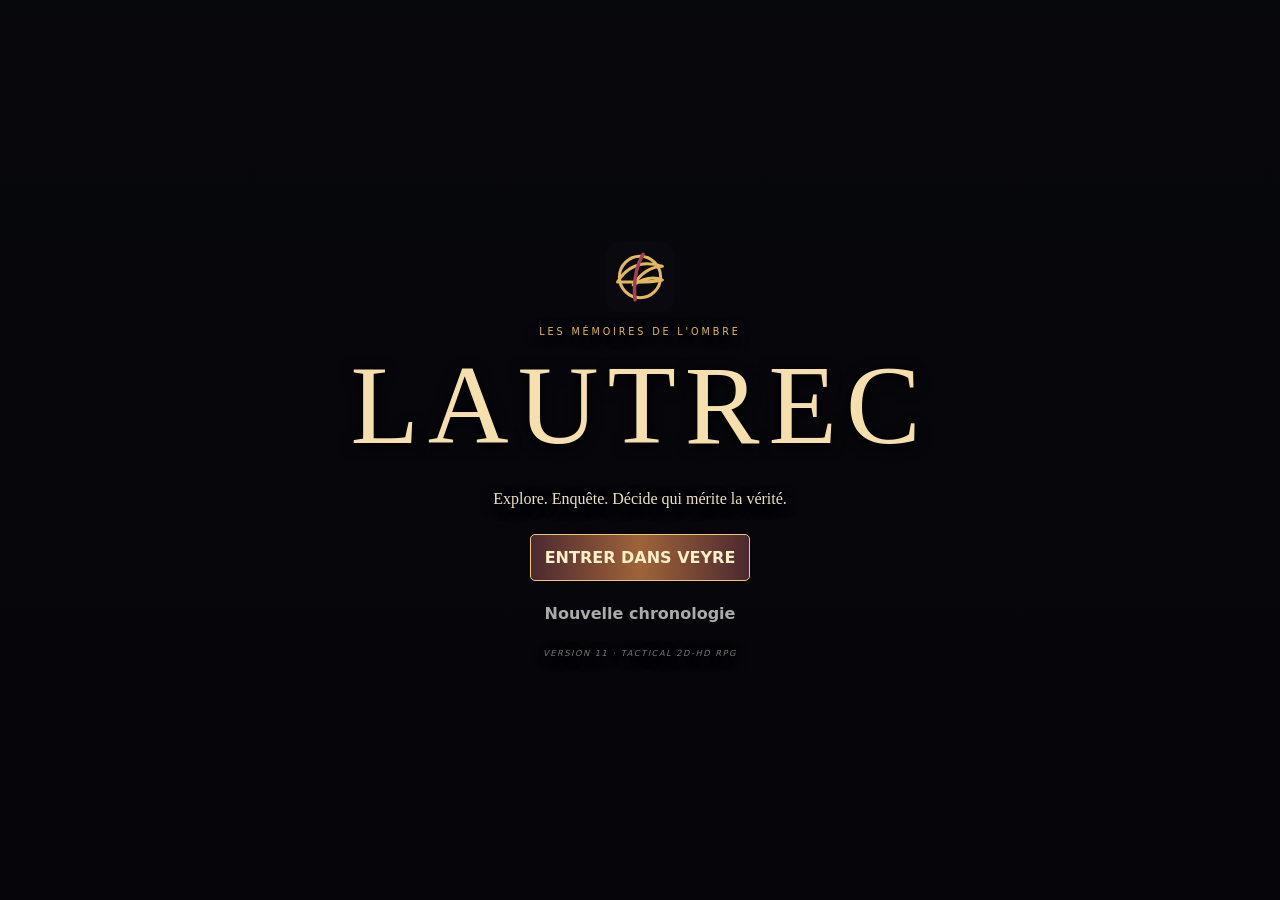
<file: index.html>
<!doctype html>
<html lang="fr">
<head>
  <meta charset="utf-8">
  <meta name="viewport" content="width=device-width,initial-scale=1">
  <meta http-equiv="refresh" content="0;url=index-v9.html?v=11">
  <title>Lautrec — RPG 2D-HD</title>
</head>
<body style="margin:0;background:#08080d;color:#eee1c8;font-family:system-ui;display:grid;place-items:center;height:100vh">
  <p>Ouverture de Veyre… <a style="color:#e2b85f" href="index-v9.html?v=11">Entrer dans le jeu</a></p>
</body>
</html>
</file>
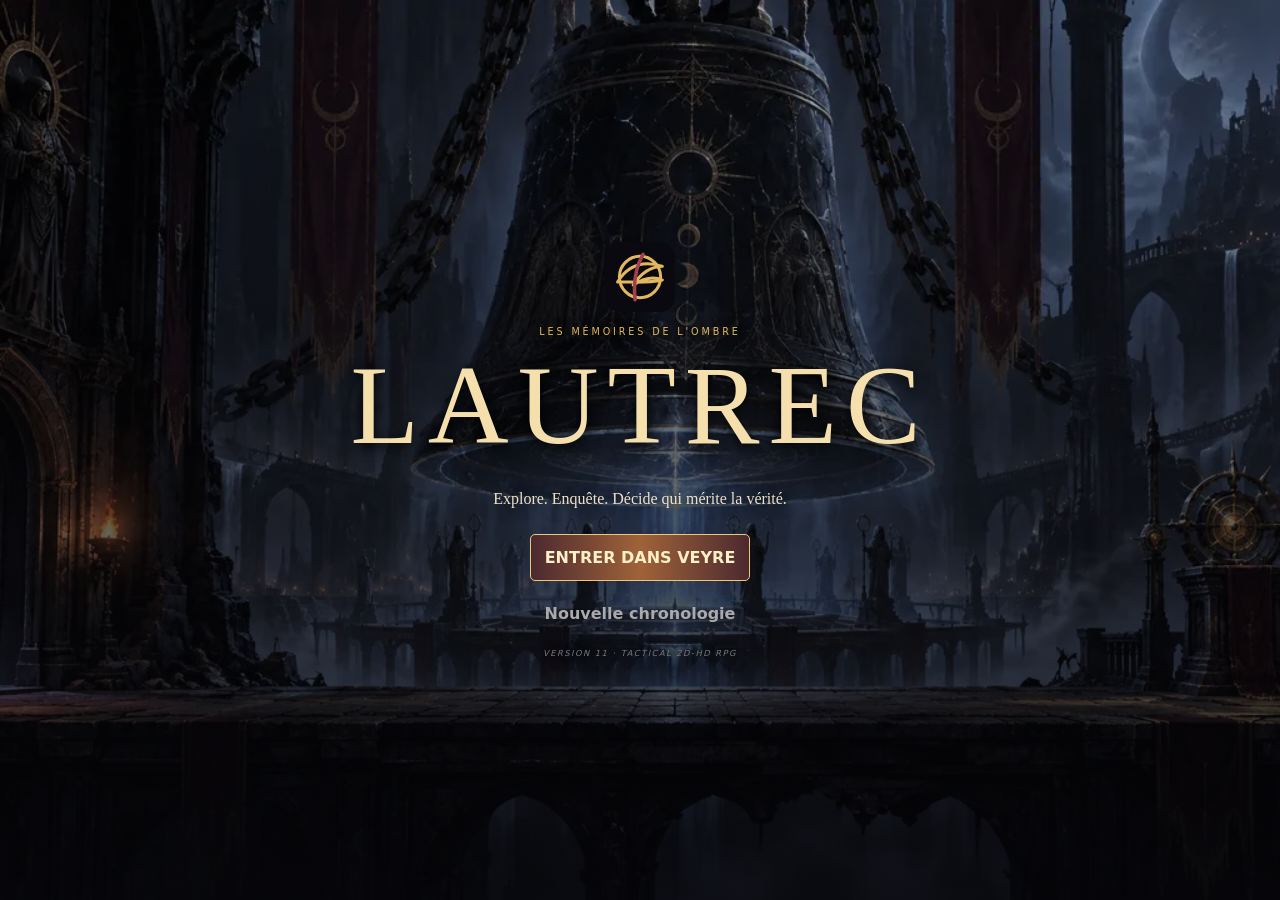
<file: index-v9.html>
<!doctype html><html lang="fr"><head>
<meta charset="utf-8"><meta name="viewport" content="width=device-width,initial-scale=1,viewport-fit=cover,user-scalable=no">
<meta name="theme-color" content="#08080d"><link rel="manifest" href="manifest.webmanifest"><link rel="icon" href="assets/icon.svg">
<link rel="stylesheet" href="v9.css?v=11"><title>Lautrec — RPG 2D-HD</title></head><body>
<div id="title" class="screen on"><div class="titlebox"><img src="assets/icon.svg" alt=""><small>LES MÉMOIRES DE L'OMBRE</small><h1>LAUTREC</h1><p>Explore. Enquête. Décide qui mérite la vérité.</p><button id="play">ENTRER DANS VEYRE</button><button id="restart">Nouvelle chronologie</button><em>VERSION 11 · TACTICAL 2D-HD RPG</em></div></div>
<div id="game" class="screen"><header><div><small id="chapter">CHAPITRE I</small><h2 id="zone">La chambre</h2></div><p><span>PV</span> ♥ <b id="hp"></b>　<span>OR</span> ◆ <b id="gold"></b></p><button id="heroMenu">☰</button></header>
<div class="objective"><b>MISSION</b><span id="objective"></span></div>
<main id="world"><div id="background"></div><div class="far-fog"></div><div class="light"></div><div class="dust"></div><div id="objects"></div><div id="player" aria-label="Lautrec"></div><div class="foreground"></div><div id="prompt"></div><div id="reveal"></div><div class="stage-title"><small>ZONE D'ENQUÊTE</small><strong id="stageName">La chambre du réveil</strong></div></main>
<div class="controls"><button id="left" aria-label="Marcher à gauche">◀</button><span><b>EXPLORATION</b>Déplace Lautrec et approche-toi d'un indice</span><button id="right" aria-label="Marcher à droite">▶</button><button id="act"><i>✦</i><b>AGIR</b><small id="actHint">Aucun élément</small></button></div>
<nav><button data-menu="hero">♟<span>Héros</span></button><button data-menu="bag">◇<span>Sac</span><b id="bagN"></b></button><button data-menu="quests">✦<span>Quêtes</span></button><button data-menu="journal">▤<span>Journal</span></button><button id="save">◆<span>Sauver</span></button></nav></div>
<div id="dialogue" class="overlay"><div id="portrait">♟</div><article><small id="speaker"></small><p id="speech"></p><div id="answers"></div></article></div>
<div id="battle" class="overlay"><section><header class="turnline"><span class="active">LAUTREC</span><i>›</i><span>ENNEMI</span><i>›</i><span>LAUTREC</span></header><small>COMBAT TACTIQUE</small><h2 id="enemyName"></h2><div class="battleStage"><div id="battleHero"></div><div id="enemy"></div><div id="impact"></div></div><div class="enemyState"><span>GARDE <b id="shield">◆ ◆ ◆</b></span><span>FAIBLE À <b id="weakness">DAGUE</b></span></div><label>ENNEMI <span id="enemyHp"></span><i><b id="enemyBar"></b></i></label><label>LAUTREC <span id="playerHp"></span><i><b id="playerBar"></b></i></label><div class="focus"><span>CONCENTRATION</span><b id="focusPips">✦ ○ ○</b><small>Accumulez ✦ puis renforcez une attaque</small></div><p id="battleLog"></p><div id="battleButtons"></div></section></div>
<div id="menu"><section><header><div><small>MENU</small><h2 id="menuTitle"></h2></div><button id="menuClose">×</button></header><div id="menuBody"></div></section></div><div id="toast"></div>
<div id="roll" class="roll"><div><small>TEST DE COMPÉTENCE</small><strong id="rollSkill">PERCEPTION</strong><b id="die">20</b><p id="rollMath"></p><h2 id="rollVerdict"></h2><p id="rollStory"></p><button id="rollContinue">CONTINUER</button></div></div>
<script src="v9.js?v=11"></script></body></html>
</file>
<file: v9.css>
:root{--g:#e2b85f;--c:#eee1c8;--bg:#08080d;--p:#17131b;--r:#b94751}*{box-sizing:border-box}html,body{margin:0;width:100%;height:100%;overflow:hidden;background:var(--bg);color:var(--c);font-family:system-ui,-apple-system,sans-serif}button{font:inherit}.screen{display:none;width:100%;height:100%}.screen.on{display:block}
#title{background:linear-gradient(#05060a44,#050509d9),url("assets/story/black-bell-v8.webp") center/cover}.titlebox{height:100%;display:flex;flex-direction:column;align-items:center;justify-content:center;text-align:center;padding:25px;text-shadow:0 3px 14px #000}.titlebox img{width:70px}.titlebox small{margin-top:14px;color:var(--g);letter-spacing:.3em;font-size:.6rem}.titlebox h1{margin:.04em;font:clamp(3.6rem,17vw,7rem) Georgia,serif;letter-spacing:.08em;color:#f4dfad}.titlebox p{font-family:Georgia,serif}.titlebox button{min-width:220px;margin-top:10px;padding:13px;border:1px solid #eaca79;border-radius:5px;background:linear-gradient(90deg,#4c2930,#9f6339,#4c2930);color:#fff0c7;font-weight:900}.titlebox #restart{border:0;background:none;color:#aaa}.titlebox em{margin-top:12px;color:#777;font-size:.52rem;letter-spacing:.18em}
#game.on{display:grid;grid-template-rows:auto auto 1fr auto auto}#game>header{display:grid;grid-template-columns:1fr auto 38px;gap:9px;align-items:center;padding:calc(7px + env(safe-area-inset-top)) 11px 7px;background:#0c0c12;border-bottom:1px solid #e2b85f44}#game header small{color:var(--g);letter-spacing:.15em;font-size:.5rem}#game header h2{margin:1px 0;font:1rem Georgia,serif}#game header p{font-size:.68rem}#game header p b{color:var(--g)}#game header>button{width:36px;height:36px;border-radius:50%;border:1px solid #685638;background:#19151b;color:#e8d6ad}.objective{display:grid;grid-template-columns:auto 1fr;gap:8px;padding:6px 11px;background:#16121a;font-size:.65rem}.objective b{color:var(--g);font-size:.5rem;letter-spacing:.14em}.objective span{white-space:nowrap;overflow:hidden;text-overflow:ellipsis}
#world{--pan:0%;position:relative;overflow:hidden;background:#11121a}#background{position:absolute;inset:-3%;background-size:cover;background-position:calc(50% + var(--pan)) center;transition:background-image .35s}.light{position:absolute;inset:0;background:radial-gradient(circle at 65% 20%,#ffe09922,transparent 30%),linear-gradient(transparent 55%,#050508bb)}#objects{position:absolute;inset:0}.obj{position:absolute;bottom:16%;transform:translateX(-50%);display:grid;justify-items:center;gap:3px;border:0;background:none;color:#f0dfbb;text-shadow:0 2px 7px #000}.obj i{width:38px;height:48px;display:grid;place-items:center;border:1px solid #e2b85f88;border-radius:50% 50% 36% 36%;background:linear-gradient(#292636,#110e15);font-style:normal;font-size:1.1rem;box-shadow:0 8px 20px #000}.obj.clue i{width:28px;height:28px;border-radius:50%;background:#60442c;animation:glow 1.2s alternate infinite}.obj.exit i{height:56px;border-radius:4px}.obj small{font-size:.52rem;font-weight:700}.obj.found{opacity:.45}.obj.near{filter:brightness(1.4)}@keyframes glow{to{box-shadow:0 0 20px #e2b85faa}}
#player{position:absolute;bottom:12%;width:44px;height:78px;transform:translateX(-50%);z-index:4;filter:drop-shadow(0 8px 5px #000);transition:left .04s}#player i{position:absolute;left:14px;width:16px;height:18px;border-radius:50%;background:#c8a475;box-shadow:0 0 0 5px #15131a}#player b{position:absolute;left:9px;top:20px;width:27px;height:36px;background:#2b1d25;clip-path:polygon(20% 0,80% 0,100% 100%,0 100%)}#player em{position:absolute;left:3px;top:27px;width:40px;height:48px;background:#792d3b;clip-path:polygon(30% 0,78% 10%,100% 100%,0 72%)}#player.left{transform:translateX(-50%) scaleX(-1)}#player.walk{animation:walk .3s alternate infinite}@keyframes walk{to{bottom:calc(12% + 4px)}}#prompt{position:absolute;z-index:6;left:50%;bottom:29%;transform:translate(-50%,7px);padding:7px 11px;border:1px solid #bd914b;border-radius:99px;background:#08080de6;font-size:.6rem;font-weight:800;color:#f3d99d;opacity:0;white-space:nowrap}#prompt.on{opacity:1}#reveal{position:absolute;top:12%;left:50%;transform:translateX(-50%);padding:8px 18px;border-block:1px solid #e2b85f88;font:1rem Georgia,serif;opacity:0}#reveal.on{animation:reveal 1.7s}@keyframes reveal{20%,75%{opacity:1}}
.controls{display:grid;grid-template-columns:54px 1fr 54px 94px;gap:6px;align-items:center;padding:7px 10px;background:#0d0d13}.controls button{height:47px;border:1px solid #e2b85f55;border-radius:10px;background:#211923;color:var(--g);touch-action:none}.controls span{text-align:center;color:#756b6e;font-size:.44rem}.controls #act{background:linear-gradient(#8c5638,#43252e);color:#ffe6aa;font-size:.6rem;font-weight:900}#game>nav{display:grid;grid-template-columns:repeat(5,1fr);padding:5px 4px calc(5px + env(safe-area-inset-bottom));background:#08080d;border-top:1px solid #e2b85f33}nav button{position:relative;border:0;background:none;color:#b3a6a0;font-size:1rem}nav button span{display:block;font-size:.52rem}nav button>b{position:absolute;top:0;right:20%;min-width:16px;height:16px;border-radius:9px;background:#8e3542;color:#fff;font-size:.5rem}
.overlay{position:fixed;inset:0;z-index:50;display:grid;grid-template-columns:90px 1fr;align-items:end;padding:10px;background:linear-gradient(transparent,#040407dd);opacity:0;pointer-events:none}.overlay.on{opacity:1;pointer-events:auto}#portrait{height:140px;display:grid;place-items:center;font-size:4rem;color:var(--g)}#dialogue article{padding:13px;border:1px solid #e2b85f88;border-radius:12px;background:linear-gradient(110deg,#111018,#40262d);box-shadow:0 15px 45px #000}#speaker{color:var(--g);letter-spacing:.18em}#speech{min-height:2.7em;margin:6px 0 10px;font:1rem/1.4 Georgia,serif;white-space:pre-line}#answers{display:grid;gap:5px}#answers button{display:grid;grid-template-columns:20px 1fr;padding:8px;text-align:left;border:1px solid #ffffff22;border-radius:8px;background:#15131a;color:#eee}#answers button b{color:var(--g)}#answers button small{grid-column:2;color:#d38489}#answers button:disabled{opacity:.4}
#battle{display:grid;place-items:center;background:radial-gradient(circle,#421822dd,#040407fa);z-index:60}#battle section{width:min(600px,100%);padding:15px;text-align:center}#battle section>small{color:var(--g);letter-spacing:.18em}#enemy{height:120px;display:grid;place-items:center;font-size:6rem;color:#cb515c}#battle label{display:grid;grid-template-columns:1fr auto;text-align:left;font-size:.6rem;margin-top:7px}#battle label i{grid-column:1/-1;height:9px;border-radius:8px;background:#17131a;overflow:hidden}#battle label i b{display:block;height:100%;background:#c34d58;transition:.3s}#battle label+label i b{background:#68a879}#battleLog{min-height:2.7em}#battleButtons{display:grid;grid-template-columns:1fr 1fr;gap:6px}#battleButtons button{padding:11px;border:1px solid #e2b85f66;border-radius:9px;background:#201821;color:#eee;text-align:left}#battleButtons b{display:block;color:var(--g);font-size:.6rem}
#menu{position:fixed;inset:0;z-index:70;background:#030306bb;opacity:0;pointer-events:none}#menu.on{opacity:1;pointer-events:auto}#menu>section{position:absolute;left:0;right:0;bottom:0;max-height:82vh;overflow:auto;padding:16px 14px calc(22px + env(safe-area-inset-bottom));border-radius:22px 22px 0 0;background:linear-gradient(145deg,#211821,#0c0c12);transform:translateY(100%);transition:.25s}#menu.on>section{transform:none}#menu header{display:flex;justify-content:space-between;align-items:center}#menu header small{color:var(--g);letter-spacing:.16em}#menu header h2{margin:.1em 0}#menu header button{width:36px;height:36px;border-radius:50%;border:1px solid #685638;background:#141118;color:#eee}.row{display:grid;grid-template-columns:38px 1fr auto;gap:8px;align-items:center;padding:10px 0;border-bottom:1px solid #ffffff16}.row i{width:36px;height:36px;display:grid;place-items:center;border-radius:8px;background:#211923;color:var(--g);font-style:normal}.row small{display:block;color:#9e9291}.stats{display:grid;grid-template-columns:repeat(3,1fr);gap:7px}.stats div{text-align:center;padding:10px;border-radius:9px;background:#111016}.stats b{display:block;color:var(--g);font-size:1.2rem}#toast{position:fixed;z-index:100;left:50%;top:14%;transform:translate(-50%,-8px);padding:8px 12px;border:1px solid var(--g);border-radius:99px;background:#21171d;color:#f1dcaf;font-size:.7rem;opacity:0}#toast.on{opacity:1}
@media(max-width:520px){.overlay{grid-template-columns:58px 1fr;padding:6px}#portrait{height:110px;font-size:2.8rem}#speech{font-size:.86rem}.obj small{display:none}#game header p{display:none}}

/* V10 — exploration RPG 2D-HD */
#game.on{background:#070810;grid-template-rows:auto auto minmax(0,1fr) auto auto}
#game>header{z-index:12;min-height:58px;padding:calc(8px + env(safe-area-inset-top)) 14px 8px;background:linear-gradient(90deg,#090a12f5,#18101af5);box-shadow:0 5px 24px #0009}
#game>header h2{font-size:1.06rem;letter-spacing:.02em}#game>header p span{font-size:.45rem;color:#968575;letter-spacing:.12em}
.objective{z-index:11;padding:8px 14px;border-bottom:1px solid #e2b85f2b;background:linear-gradient(90deg,#32202b,#14121b);box-shadow:0 8px 18px #0008}.objective b{padding:2px 7px;border-left:3px solid var(--g)}
#world{isolation:isolate;min-height:260px;border-block:1px solid #d4ac5940;box-shadow:inset 0 0 80px #000;perspective:900px}
#background{inset:-7% -12%;z-index:-5;background-position:calc(50% + var(--pan)) center;filter:saturate(.92) contrast(1.08);transform:scale(1.02);transition:background-image .5s,background-position .12s linear}
.far-fog{position:absolute;z-index:-4;inset:42% -15% 0;background:linear-gradient(90deg,transparent,#94a2c719,transparent 70%);filter:blur(16px);animation:fog 13s ease-in-out infinite alternate}
@keyframes fog{to{transform:translateX(12%)}}
.dust{position:absolute;z-index:0;inset:0;opacity:.5;background-image:radial-gradient(circle,#ffd98b 0 1px,transparent 1.5px),radial-gradient(circle,#b7c6ff 0 1px,transparent 1.5px);background-size:97px 103px,151px 139px;animation:dust 12s linear infinite}
@keyframes dust{to{background-position:40px -100px,-30px -140px}}
.light{z-index:-2;background:radial-gradient(ellipse at 65% 24%,#ffd17731,transparent 26%),linear-gradient(90deg,#03040a91,transparent 35%,transparent 65%,#03040a9c),linear-gradient(transparent 58%,#04050bd6)}
.foreground{position:absolute;z-index:8;pointer-events:none;left:-5%;right:-5%;bottom:-5%;height:18%;background:linear-gradient(transparent,#030409d9 45%,#020207),repeating-linear-gradient(95deg,transparent 0 9%,#05050b99 10% 11%);filter:blur(.5px);transform:translateZ(80px)}
.stage-title{position:absolute;z-index:7;left:14px;top:14px;padding:8px 13px;border-left:2px solid var(--g);background:linear-gradient(90deg,#070810c7,transparent);text-shadow:0 2px 7px #000;animation:stageOut 4s forwards}.stage-title small{display:block;color:var(--g);font-size:.44rem;letter-spacing:.22em}.stage-title strong{font:1rem Georgia,serif}
@keyframes stageOut{0%,65%{opacity:1}100%{opacity:0}}
#player{z-index:6;bottom:8%;width:92px;height:164px;background:url("assets/lautrec-sprites-v10.png") 0 100%/600% 100% no-repeat;filter:drop-shadow(0 9px 7px #000c);image-rendering:auto;transform-origin:50% 100%;transition:left .035s linear}
#player i,#player b,#player em{display:none}#player.left{transform:translateX(-50%) scaleX(-1)}
#player.walk{animation:heroWalk .34s steps(1) infinite}
@keyframes heroWalk{0%,100%{background-position:20% 100%;margin-bottom:0}50%{background-position:40% 100%;margin-bottom:3px}}
.obj{z-index:4;bottom:13%;min-width:68px;gap:1px;transform:translateX(-50%);transition:.2s;filter:drop-shadow(0 7px 5px #000)}
.obj i{position:relative;width:55px;height:82px;border:0;border-radius:45% 45% 14% 14%;background:linear-gradient(145deg,#443140,#17131f 62%,#090a10);box-shadow:inset 3px 0 #d19e5b55,0 0 0 1px #e2b85f2e;font-size:1.4rem}
.obj.npc i:after{content:"";position:absolute;left:16px;top:-17px;width:24px;height:25px;border-radius:50%;background:#302732;box-shadow:inset 4px 0 #c0926655}
.obj.clue{bottom:12%}.obj.clue i{width:35px;height:35px;border:1px solid #f0c86b;border-radius:4px;transform:rotate(45deg);background:#7a512aeb;box-shadow:0 0 8px #e2b85f,0 0 28px #e2b85f99}.obj.clue i::first-letter{transform:rotate(-45deg)}
.obj.exit i{width:48px;height:98px;border:2px solid #9c7b48;border-radius:3px;background:linear-gradient(90deg,#0a0911,#312434,#0b0a12);box-shadow:inset 0 0 18px #000,0 0 22px #000}
.obj small{margin-top:3px;padding:3px 7px;border-radius:2px;background:#080810d9;font:700 .56rem Georgia,serif;color:#f6e4bc;white-space:nowrap}.obj em{display:none;color:#e2b85f;font-size:.4rem;font-style:normal;letter-spacing:.12em}.obj.near{filter:brightness(1.35) drop-shadow(0 0 12px #e2b85f99);transform:translateX(-50%) scale(1.06)}.obj.near em{display:block}.obj.found{opacity:.55;filter:grayscale(.5)}
#prompt{z-index:10;bottom:31%;display:flex;align-items:center;gap:8px;padding:7px 12px;border-radius:5px;background:linear-gradient(100deg,#100e18f2,#39222cef);box-shadow:0 7px 25px #000;border-color:#e2b85fa3}.prompt kbd,#prompt kbd{display:grid;place-items:center;width:28px;height:28px;border-radius:50%;background:var(--g);color:#1a1015}.prompt span,#prompt span{font-size:.62rem}.prompt span small,#prompt span small{display:block;color:var(--g);font-size:.4rem;letter-spacing:.15em}
.controls{z-index:12;grid-template-columns:58px 1fr 58px minmax(104px,24%);padding:8px 10px;background:linear-gradient(90deg,#090a12,#18101a);box-shadow:0 -7px 20px #0009}.controls button{height:54px;border-radius:7px;font-size:1rem}.controls>span{display:flex;flex-direction:column;font-size:.47rem;line-height:1.35}.controls>span b{color:#c7a45d;font-size:.45rem;letter-spacing:.15em}.controls #act{display:grid;grid-template-columns:27px 1fr;grid-template-rows:1fr 1fr;align-items:center;text-align:left;padding:6px 10px;background:linear-gradient(#4e343a,#211923);border-color:#775f43;color:#948071;transition:.2s}.controls #act i{grid-row:1/3;font-style:normal;font-size:1rem}.controls #act b{font-size:.66rem}.controls #act small{font-size:.4rem;overflow:hidden;text-overflow:ellipsis;white-space:nowrap}.controls #act.ready{color:#fff0c0;border-color:#ffd36c;background:linear-gradient(145deg,#c07b43,#632d3b);box-shadow:0 0 18px #e2b85f55;animation:ready 1s alternate infinite}@keyframes ready{to{filter:brightness(1.18)}}
#game>nav{z-index:12;box-shadow:0 -4px 16px #0009}nav button{min-height:45px}
.overlay{z-index:50;grid-template-columns:min(22vw,150px) 1fr;align-items:end;padding:0 4vw calc(8px + env(safe-area-inset-bottom));background:linear-gradient(transparent 24%,#030309e8 66%)}
#portrait{height:190px;font-size:5.5rem;text-shadow:0 0 24px #e2b85f66}
#dialogue article{position:relative;margin-bottom:4px;padding:17px 18px 15px;border-radius:4px;border:2px solid #bd914b;background:linear-gradient(110deg,#0c0d16f8,#39212cf8);box-shadow:inset 0 0 0 3px #090911,0 18px 55px #000}
#dialogue article:before{content:"";position:absolute;inset:5px;border:1px solid #ffffff13;pointer-events:none}#speaker{display:inline-block;padding:4px 12px;margin-top:-31px;background:#b17b42;color:#171017;font-weight:900;border-radius:2px}#speech{min-height:3.2em;font-size:1.08rem}#answers{grid-template-columns:repeat(2,minmax(0,1fr))}#answers button{position:relative;padding:10px;border-radius:3px;background:#0b0c13;border-color:#8c744b;text-transform:none}#answers button:active{background:#6a3a35}
.roll{position:fixed;z-index:90;inset:0;display:grid;place-items:center;padding:18px;background:radial-gradient(circle,#292142e8,#030309f8);opacity:0;pointer-events:none}.roll.on{opacity:1;pointer-events:auto}.roll>div{width:min(410px,100%);text-align:center;padding:24px;border:2px solid #c89d50;background:linear-gradient(145deg,#171523,#080910);box-shadow:0 0 0 5px #080910,0 0 70px #000}.roll small,.roll strong{display:block}.roll small{color:#a99b91;font-size:.55rem;letter-spacing:.2em}.roll strong{margin-top:5px;color:var(--g);letter-spacing:.18em}.roll #die{display:grid;place-items:center;width:100px;height:100px;margin:22px auto 12px;border:3px solid #e8c16b;transform:rotate(45deg);background:#221723;color:#fff1c9;font:700 2.8rem Georgia,serif;box-shadow:0 0 32px #e2b85f55}.roll #die::first-line{transform:rotate(-45deg)}.roll #rollMath{font-size:.7rem;color:#bdb1a7}.roll h2{margin:.25em;font:2rem Georgia,serif}.roll.success h2{color:#76d091}.roll.failure h2{color:#e46872}.roll #rollStory{min-height:2.7em;font:1rem Georgia,serif}.roll button{width:100%;padding:12px;border:1px solid #e2b85f;background:#5f3637;color:#ffeab7;font-weight:900}
@media(max-width:520px){#player{width:78px;height:139px}.obj{bottom:12%}.obj i{width:45px;height:69px}.obj.npc i:after{left:12px;width:21px;height:22px}.stage-title{top:9px}.controls{grid-template-columns:55px 1fr 55px 108px}.overlay{grid-template-columns:52px 1fr;padding:5px}.overlay #portrait{height:130px;font-size:3rem}#dialogue article{padding:14px 11px 10px}#speech{font-size:.88rem}#answers{grid-template-columns:1fr}#answers button{padding:8px}.obj small{display:block;font-size:.46rem}}

/* V11 — distribution illustrée, caméra vivante et combat tactique */
.obj.npc i{width:82px;height:135px;border:0;border-radius:0;background-image:url("assets/cast-sprites-v11.png");background-size:400% 100%;background-repeat:no-repeat;background-color:transparent;box-shadow:none;font-size:0;filter:drop-shadow(0 8px 5px #000)}
.obj.npc i:after{display:none}.obj.id-mira i{background-position:0 100%}.obj.id-clockmaker i{background-position:33.333% 100%}.obj.id-masked i{background-position:66.666% 100%}.obj.id-reflection i,.obj.id-mechanism i{background-position:100% 100%}
.obj.npc{bottom:9%;animation:npcIdle 2.1s ease-in-out infinite alternate}.obj.id-clockmaker{animation-delay:-.8s}.obj.id-reflection{animation:ghostIdle 2.4s ease-in-out infinite alternate}
@keyframes npcIdle{to{margin-bottom:3px;filter:brightness(1.07) drop-shadow(0 8px 7px #000)}}@keyframes ghostIdle{to{margin-bottom:7px;filter:brightness(1.18) drop-shadow(0 0 14px #9ec5ff88)}}
#world:after{content:"";position:absolute;z-index:3;inset:0;pointer-events:none;background:linear-gradient(115deg,transparent 35%,#f3bc5420 50%,transparent 64%);mix-blend-mode:screen;transform:translateX(-130%);animation:lightSweep 11s ease-in-out infinite}@keyframes lightSweep{55%,100%{transform:translateX(130%)}}
#battle{grid-template-columns:1fr;align-items:stretch;padding:0;background:radial-gradient(circle at 68% 35%,#50303b,#080811 63%,#020207);overflow:auto}
#battle section{position:relative;width:min(760px,100%);min-height:100%;margin:auto;padding:9px 14px calc(14px + env(safe-area-inset-bottom));display:flex;flex-direction:column;text-align:left}
#battle section>small{text-align:center;font-size:.48rem}#battle h2{text-align:center;margin:3px 0;font:1.45rem Georgia,serif;color:#f5dfb2}
.turnline{display:flex;justify-content:center;gap:8px;align-items:center;margin-bottom:5px;font-size:.48rem;color:#766e73;letter-spacing:.11em}.turnline span{padding:4px 8px;border:1px solid #ffffff16}.turnline .active{color:#1b1117;background:var(--g);border-color:var(--g);font-weight:900}.turnline i{color:#8f7548}
.battleStage{position:relative;flex:1;min-height:180px;max-height:310px;overflow:hidden;border-block:1px solid #e2b85f35;background:radial-gradient(ellipse at 70% 88%,#a765363b,transparent 38%),linear-gradient(#10132244,#05050dd9),url("assets/story/tunnels.webp") center/cover;box-shadow:inset 0 -45px 55px #020207,0 12px 30px #0008}
.battleStage:after{content:"";position:absolute;left:0;right:0;bottom:0;height:21%;background:linear-gradient(transparent,#07070ce8)}
#battleHero{position:absolute;z-index:3;left:8%;bottom:6%;width:118px;height:196px;background:url("assets/lautrec-sprites-v10.png") 80% 100%/600% 100% no-repeat;filter:drop-shadow(0 10px 7px #000);animation:battleIdle 1.5s ease-in-out infinite alternate}
#enemy{position:absolute;z-index:2;right:7%;bottom:7%;width:160px;height:220px;background-image:url("assets/cast-sprites-v11.png");background-size:400% 100%;background-repeat:no-repeat;color:transparent;filter:drop-shadow(0 12px 8px #000);animation:enemyIdle 1.8s ease-in-out infinite alternate}
#enemy.guardian{background-position:66.666% 100%}#enemy.reflection{background-position:100% 100%}
@keyframes battleIdle{to{transform:translateY(-3px) rotate(-1deg)}}@keyframes enemyIdle{to{transform:translateY(-5px);filter:drop-shadow(0 0 15px #b6475888)}}
#impact{position:absolute;z-index:5;right:20%;top:40%;width:8px;height:8px;border-radius:50%;pointer-events:none}#impact.hit{animation:hit .42s}#impact.break{animation:break .55s}
@keyframes hit{20%{box-shadow:0 0 0 18px #fff,0 0 0 38px #efb24a99}100%{box-shadow:0 0 0 75px transparent}}
@keyframes break{20%{box-shadow:0 0 0 25px #fff,0 0 0 55px #db5260,0 0 0 90px #efb24a55}100%{box-shadow:0 0 0 130px transparent}}
.enemyState{display:flex;justify-content:space-between;gap:8px;padding:7px 9px;border:1px solid #775f43;background:#15121b;font-size:.53rem;letter-spacing:.08em}.enemyState b{color:var(--g)}
#battle label{margin-top:5px}#battle label i{height:7px}.focus{display:grid;grid-template-columns:1fr auto;align-items:center;margin-top:6px;padding:7px 9px;border-left:3px solid #d7ad59;background:#191520}.focus span{font-size:.48rem;letter-spacing:.12em}.focus b{color:#f5c75e;letter-spacing:.1em}.focus small{grid-column:1/-1;color:#8d8382;font-size:.45rem}
#battleLog{margin:7px 0;min-height:2.4em;padding:7px 9px;border:1px solid #ffffff12;background:#090a10;color:#eadbbf;font:700 .68rem/1.35 Georgia,serif}
#battleButtons{grid-template-columns:1fr 1fr;gap:5px}#battleButtons button{padding:8px 10px;border-radius:3px;background:linear-gradient(100deg,#17131d,#271923);transition:.12s}#battleButtons button:active{transform:scale(.97);background:#71413e}#battleButtons button b{font-size:.54rem}#battleButtons button span{display:block;margin-top:2px;color:#a79a92;font-size:.46rem}#battleButtons button:disabled{opacity:.4}
@media(max-width:520px){.obj.npc i{width:66px;height:109px}.obj.npc{bottom:10%}.battleStage{min-height:190px}#battleHero{width:88px;height:150px;left:4%}#enemy{width:124px;height:178px;right:2%}#battle section{padding-inline:7px}#battleButtons button{padding:7px}.enemyState{font-size:.46rem}}
#portrait{background-repeat:no-repeat;background-position:center bottom;filter:drop-shadow(0 8px 8px #000)}#portrait.lautrec{background-image:url("assets/lautrec-sprites-v10.png");background-size:600% 100%;background-position:0 100%}#portrait.mira,#portrait.clockmaker,#portrait.masked,#portrait.reflection{background-image:url("assets/cast-sprites-v11.png");background-size:400% 100%}#portrait.mira{background-position:0 100%}#portrait.clockmaker{background-position:33.333% 100%}#portrait.masked{background-position:66.666% 100%}#portrait.reflection{background-position:100% 100%}
</file>
